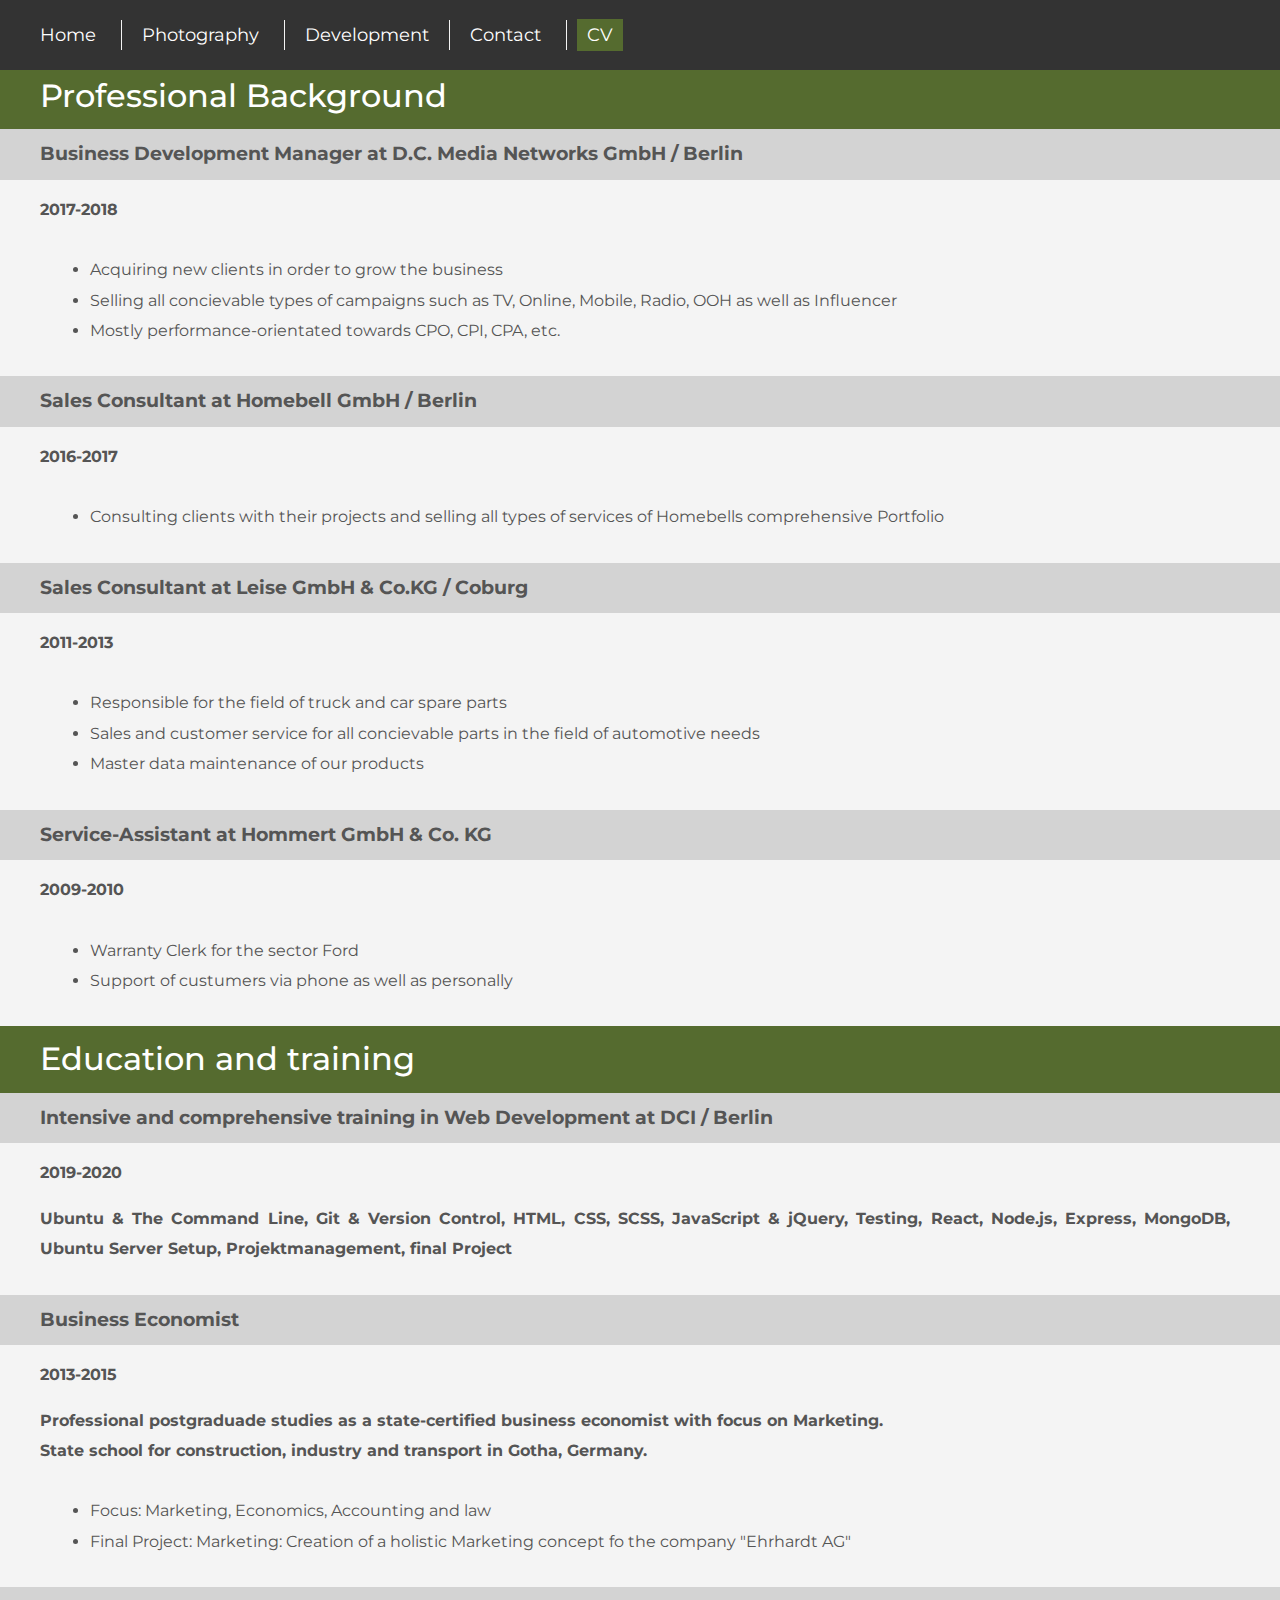
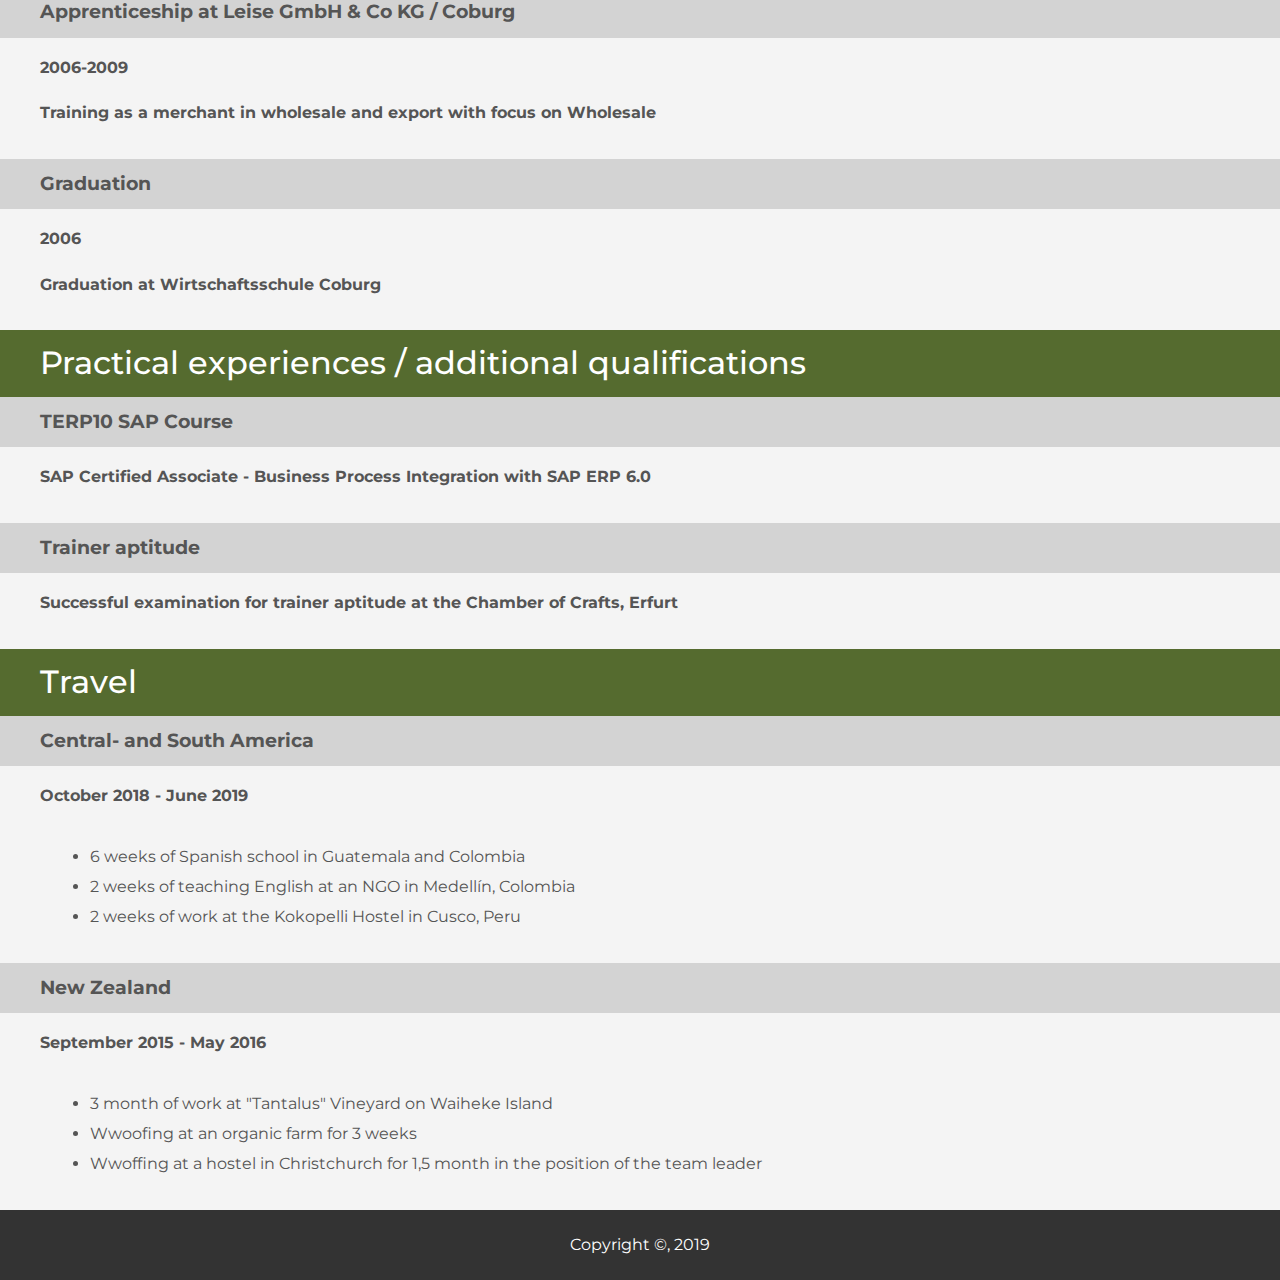
<file: Portfolio_final_CV.html>
<!DOCTYPE html>
<html lang="en">

<head>
    <meta charset="UTF-8">
    <title>CV</title>
    <link rel="stylesheet" href="Portfolio_final_styles.css">
    <link href="https://fonts.googleapis.com/css?family=Montserrat&display=swap" rel="stylesheet">
    <link rel="stylesheet" href="https://use.fontawesome.com/releases/v5.7.0/css/all.css" integrity="sha384-lZN37f5QGtY3VHgisS14W3ExzMWZxybE1SJSEsQp9S+oqd12jhcu+A56Ebc1zFSJ" crossorigin="anonymous">
    <script src="Portfolio_final_js.js"></script>

</head>

<body>
    
    <button onclick="topFunction()" id="myBtn" title="Go to Top">Top</button>

    <div class="navbar">
        <nav>
            <ul>
                <li><a href="Portfolio_final_home.html"><i class="fas fa-home"></i> Home</a></li>
                <li><a href="Portfolio_final_photography.html"><i class="fas fa-camera-retro"></i> Photography</a></li>
                <li><a href="Portfolio_final_development.html"><i class="fas fa-file-code"></i> Development</a>
                <li><a href="Portfolio_final_Contact.html"><i class="fas fa-id-card"></i> Contact</a></li>
                <li><a href="Portfolio_final_CV.html" class="active"><i class="fas fa-user"></i> CV</a></li>
            </ul>
        </nav>
    </div>


    <div class=sticky>
        <h1>Professional Background</h1>
    </div>
    <h3>Business Development Manager at D.C. Media Networks GmbH / Berlin</h3>
    <h4>2017-2018</h4>
    <div class="CVtext">
        <ul>
            <li>Acquiring new clients in order to grow the business</li>
            <li>Selling all concievable types of campaigns such as TV, Online, Mobile, Radio, OOH as well as Influencer</li>
            <li>Mostly performance-orientated towards CPO, CPI, CPA, etc.</li>
        </ul>
    </div>
    <h3>Sales Consultant at Homebell GmbH / Berlin</h3>
    <h4>2016-2017</h4>
    <div class="CVtext">
        <ul>
            <li>Consulting clients with their projects and selling all types of services of Homebells comprehensive Portfolio</li>
        </ul>
    </div>

    <h3>Sales Consultant at Leise GmbH &amp; Co.KG / Coburg</h3>
    <h4>2011-2013</h4>
    <div class="CVtext">
        <ul>
            <li>Responsible for the field of truck and car spare parts</li>
            <li>Sales and customer service for all concievable parts in the field of automotive needs</li>
            <li>Master data maintenance of our products</li>
        </ul>
    </div>

    <h3>Service-Assistant at Hommert GmbH &amp; Co. KG</h3>
    <h4>2009-2010</h4>
    <div class="CVtext">
        <ul>
            <li>Warranty Clerk for the sector Ford</li>
            <li>Support of custumers via phone as well as personally</li>
        </ul>
    </div>


    <div class=sticky>
        <h1>Education and training</h1>
    </div>
    <h3>Intensive and comprehensive training in Web Development at DCI / Berlin</h3>
    <h4>2019-2020</h4>
    <h4>Ubuntu &amp; The Command Line, Git &amp; Version Control, HTML, CSS, SCSS,
        JavaScript &amp; jQuery, Testing, React, Node.js, Express, MongoDB, Ubuntu Server Setup, Projektmanagement, final Project</h4><br>
    <h3>Business Economist</h3>
    <h4>2013-2015</h4>
    <h4>Professional postgraduade studies as a state-certified business economist with focus on Marketing.<br>State school for construction, industry and transport in Gotha, Germany.</h4>
    <div class="CVtext">
        <ul>
            <li>Focus: Marketing, Economics, Accounting and law</li>
            <li>Final Project: Marketing: Creation of a holistic Marketing concept fo the company "Ehrhardt AG"</li>
        </ul>
    </div>

    <h3>Apprenticeship at Leise GmbH &amp; Co KG / Coburg</h3>
    <h4>2006-2009</h4>
    <h4>Training as a merchant in wholesale and export with focus on Wholesale</h4><br>

    <h3>Graduation</h3>
    <h4>2006</h4>
    <h4>Graduation at Wirtschaftsschule Coburg</h4><br>

    <div class=sticky>
        <h1>Practical experiences / additional qualifications</h1>
    </div>
    <h3>TERP10 SAP Course</h3>
    <h4>SAP Certified Associate - Business Process Integration with SAP ERP 6.0</h4><br>

    <h3>Trainer aptitude</h3>
    <h4>Successful examination for trainer aptitude at the Chamber of Crafts, Erfurt</h4><br>

    <div class=sticky>
        <h1>Travel</h1>
    </div>
    <h3>Central- and South America</h3>
    <h4>October 2018 - June 2019</h4>
    <div class="CVtext">
        <ul>
            <li>6 weeks of Spanish school in Guatemala and Colombia</li>
            <li>2 weeks of teaching English at an NGO in Medellín, Colombia</li>
            <li>2 weeks of work at the Kokopelli Hostel in Cusco, Peru</li>
        </ul>
    </div>

    <h3>New Zealand</h3>
    <h4>September 2015 - May 2016</h4>
    <div class="CVtext">
        <ul>
            <li>3 month of work at "Tantalus" Vineyard on Waiheke Island</li>
            <li>Wwoofing at an organic farm for 3 weeks</li>
            <li>Wwoffing at a hostel in Christchurch for 1,5 month in the position of the team leader</li>
        </ul>
    </div>


    <footer>
        <article>Copyright &copy, 2019</article>
    </footer>

</body></html>
</file>
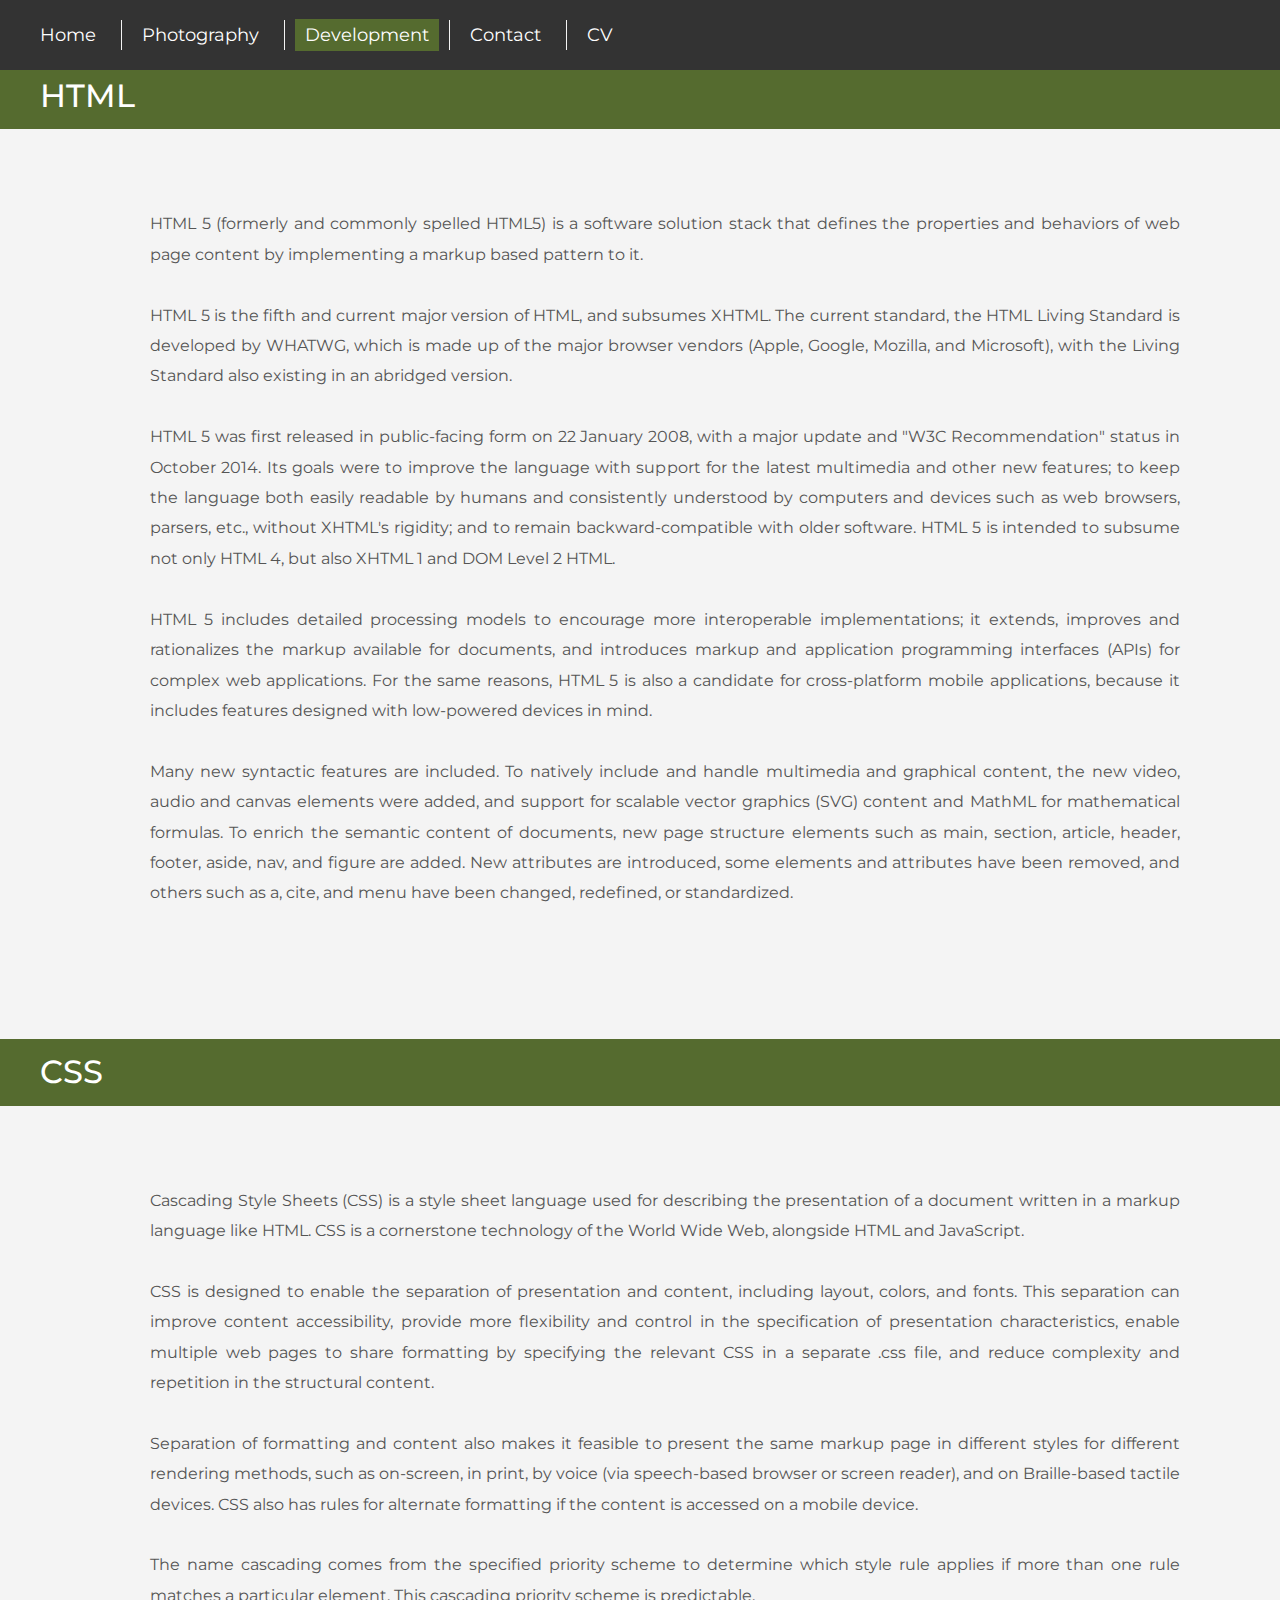
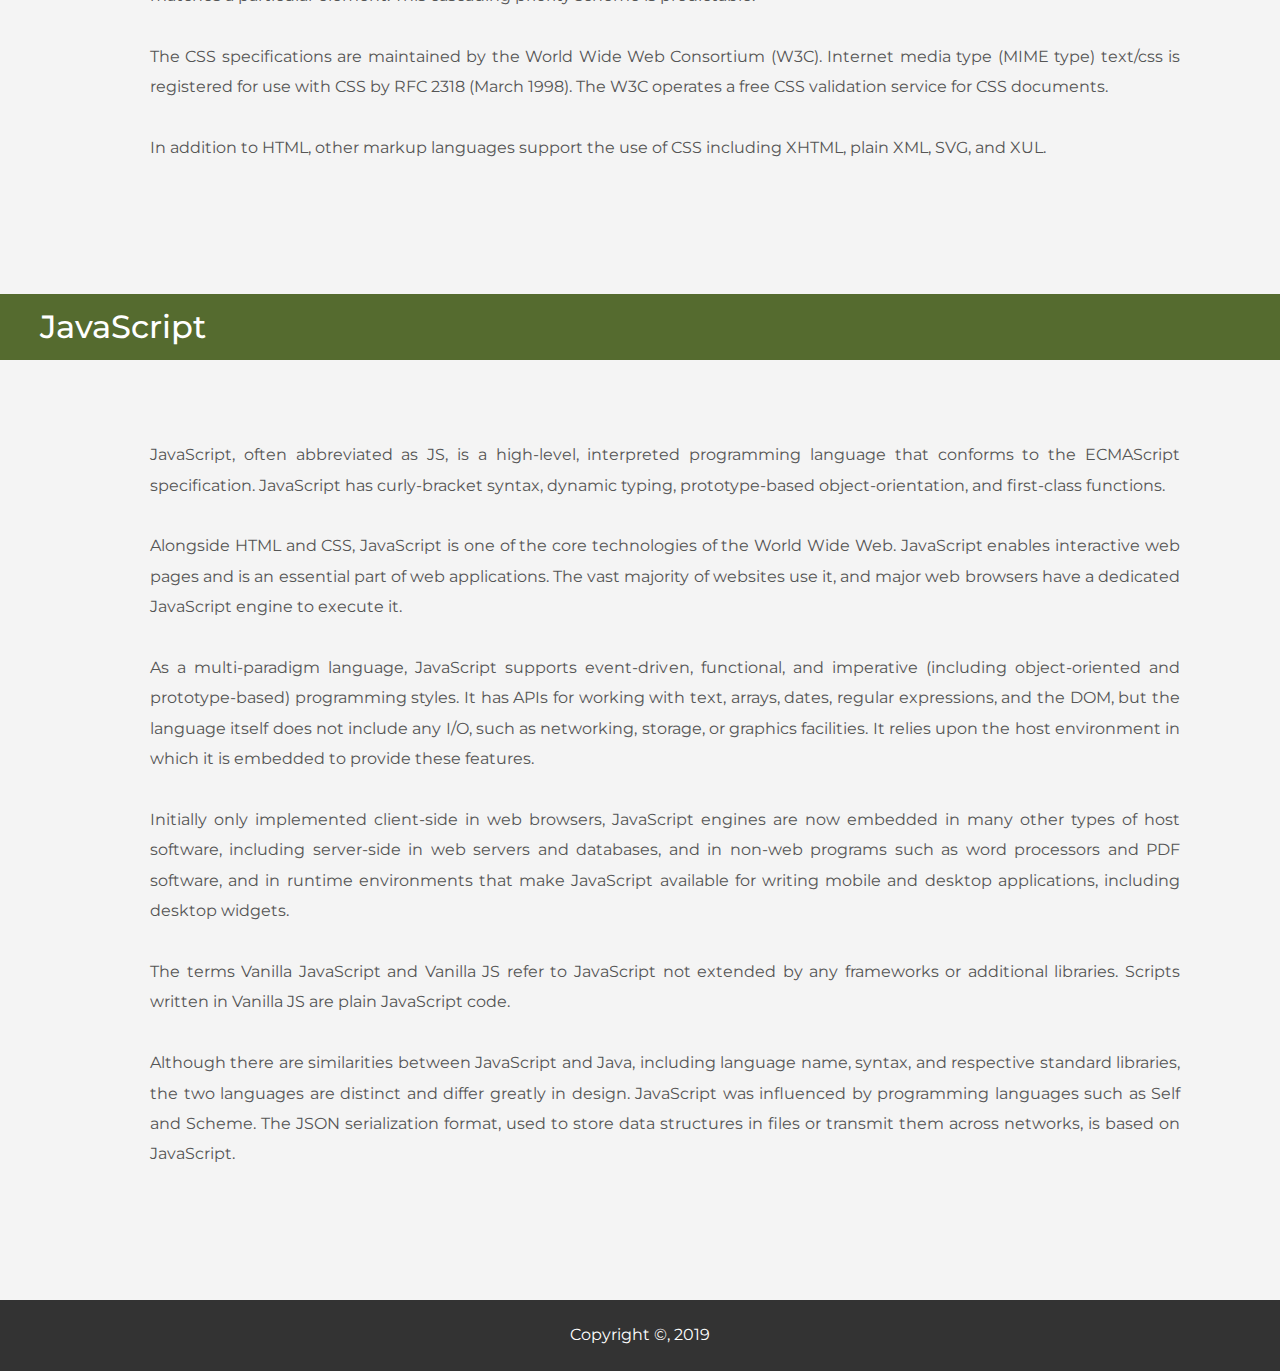
<file: Portfolio_final_development.html>
<!DOCTYPE html>
<html lang="en">

<head>
    <meta charset="UTF-8">
    <title>Development</title>
    <link rel="stylesheet" href="Portfolio_final_styles.css">
    <link href="https://fonts.googleapis.com/css?family=Montserrat&display=swap" rel="stylesheet">
    <link rel="stylesheet" href="https://use.fontawesome.com/releases/v5.7.0/css/all.css" integrity="sha384-lZN37f5QGtY3VHgisS14W3ExzMWZxybE1SJSEsQp9S+oqd12jhcu+A56Ebc1zFSJ" crossorigin="anonymous">
    <script src="Portfolio_final_js.js"></script>

</head>

<body>
    
    <button onclick="topFunction()" id="myBtn" title="Go to Top">Top</button>

    <div class="navbar">
        <nav>
            <ul>
                <li><a href="Portfolio_final_home.html"><i class="fas fa-home"></i> Home</a></li>
                <li><a href="Portfolio_final_photography.html"><i class="fas fa-camera-retro"></i> Photography</a></li>
                <li><a href="Portfolio_final_development.html" class="active"><i class="fas fa-file-code"></i> Development</a>
                <li><a href="Portfolio_final_Contact.html"><i class="fas fa-id-card"></i> Contact</a></li>
                <li><a href="Portfolio_final_CV.html"><i class="fas fa-user"></i> CV</a></li>
            </ul>
        </nav>
    </div>

    <div class=sticky>
        <h1>HTML</h1>
    </div>
    <div class="devtext">
        <i class="fab fa-html5"></i>
        <p>HTML 5 (formerly and commonly spelled HTML5) is a software solution stack that defines the properties and behaviors of web page content by implementing a markup based pattern to it.<br><br>

            HTML 5 is the fifth and current major version of HTML, and subsumes XHTML. The current standard, the HTML Living Standard is developed by WHATWG, which is made up of the major browser vendors (Apple, Google, Mozilla, and Microsoft), with the Living Standard also existing in an abridged version.<br><br>

            HTML 5 was first released in public-facing form on 22 January 2008, with a major update and "W3C Recommendation" status in October 2014. Its goals were to improve the language with support for the latest multimedia and other new features; to keep the language both easily readable by humans and consistently understood by computers and devices such as web browsers, parsers, etc., without XHTML's rigidity; and to remain backward-compatible with older software. HTML 5 is intended to subsume not only HTML 4, but also XHTML 1 and DOM Level 2 HTML.<br><br>

            HTML 5 includes detailed processing models to encourage more interoperable implementations; it extends, improves and rationalizes the markup available for documents, and introduces markup and application programming interfaces (APIs) for complex web applications. For the same reasons, HTML 5 is also a candidate for cross-platform mobile applications, because it includes features designed with low-powered devices in mind.<br><br>

            Many new syntactic features are included. To natively include and handle multimedia and graphical content, the new video, audio and canvas elements were added, and support for scalable vector graphics (SVG) content and MathML for mathematical formulas. To enrich the semantic content of documents, new page structure elements such as main, section, article, header, footer, aside, nav, and figure are added. New attributes are introduced, some elements and attributes have been removed, and others such as a, cite, and menu have been changed, redefined, or standardized.<br><br>
        </p>

    </div>

    <div class=sticky>
        <h1>CSS</h1>
    </div>
    <div class="devtext">
        <i class="fab fa-css3-alt"></i>
        <p>
            Cascading Style Sheets (CSS) is a style sheet language used for describing the presentation of a document written in a markup language like HTML. CSS is a cornerstone technology of the World Wide Web, alongside HTML and JavaScript.<br><br>

            CSS is designed to enable the separation of presentation and content, including layout, colors, and fonts. This separation can improve content accessibility, provide more flexibility and control in the specification of presentation characteristics, enable multiple web pages to share formatting by specifying the relevant CSS in a separate .css file, and reduce complexity and repetition in the structural content.<br><br>

            Separation of formatting and content also makes it feasible to present the same markup page in different styles for different rendering methods, such as on-screen, in print, by voice (via speech-based browser or screen reader), and on Braille-based tactile devices. CSS also has rules for alternate formatting if the content is accessed on a mobile device.<br><br>

            The name cascading comes from the specified priority scheme to determine which style rule applies if more than one rule matches a particular element. This cascading priority scheme is predictable.<br><br>

            The CSS specifications are maintained by the World Wide Web Consortium (W3C). Internet media type (MIME type) text/css is registered for use with CSS by RFC 2318 (March 1998). The W3C operates a free CSS validation service for CSS documents.<br><br>

            In addition to HTML, other markup languages support the use of CSS including XHTML, plain XML, SVG, and XUL.<br><br>

        </p>
    </div>

    <div class=sticky>
        <h1>JavaScript</h1>
    </div>
    <div class="devtext">
        <i class="fab fa-js-square"></i>
        <p>
            JavaScript, often abbreviated as JS, is a high-level, interpreted programming language that conforms to the ECMAScript specification. JavaScript has curly-bracket syntax, dynamic typing, prototype-based object-orientation, and first-class functions.<br><br>

            Alongside HTML and CSS, JavaScript is one of the core technologies of the World Wide Web. JavaScript enables interactive web pages and is an essential part of web applications. The vast majority of websites use it, and major web browsers have a dedicated JavaScript engine to execute it.<br><br>

            As a multi-paradigm language, JavaScript supports event-driven, functional, and imperative (including object-oriented and prototype-based) programming styles. It has APIs for working with text, arrays, dates, regular expressions, and the DOM, but the language itself does not include any I/O, such as networking, storage, or graphics facilities. It relies upon the host environment in which it is embedded to provide these features.<br><br>

            Initially only implemented client-side in web browsers, JavaScript engines are now embedded in many other types of host software, including server-side in web servers and databases, and in non-web programs such as word processors and PDF software, and in runtime environments that make JavaScript available for writing mobile and desktop applications, including desktop widgets.<br><br>

            The terms Vanilla JavaScript and Vanilla JS refer to JavaScript not extended by any frameworks or additional libraries. Scripts written in Vanilla JS are plain JavaScript code.<br><br>

            Although there are similarities between JavaScript and Java, including language name, syntax, and respective standard libraries, the two languages are distinct and differ greatly in design. JavaScript was influenced by programming languages such as Self and Scheme. The JSON serialization format, used to store data structures in files or transmit them across networks, is based on JavaScript.<br><br>
        </p>
    </div>


    <footer>
        <article>Copyright &copy, 2019</article>
    </footer>

</body>

</html>
</file>
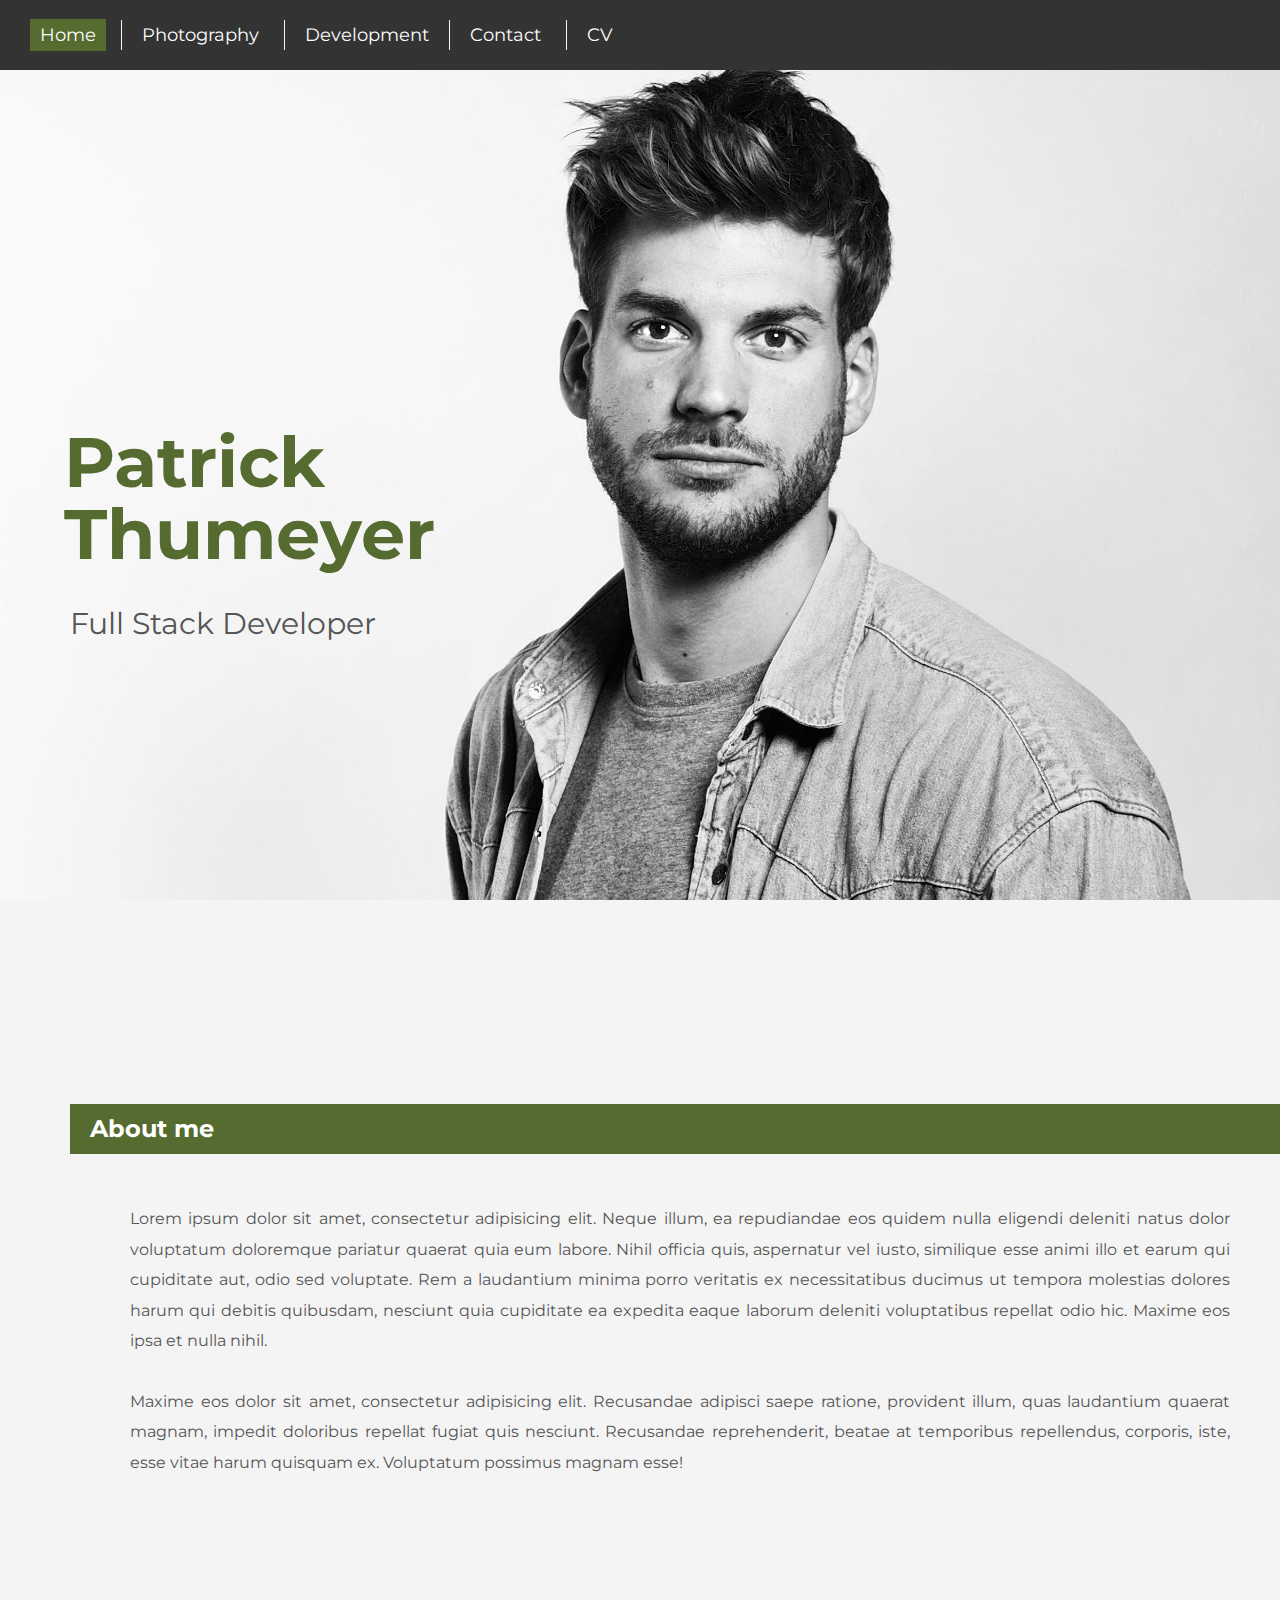
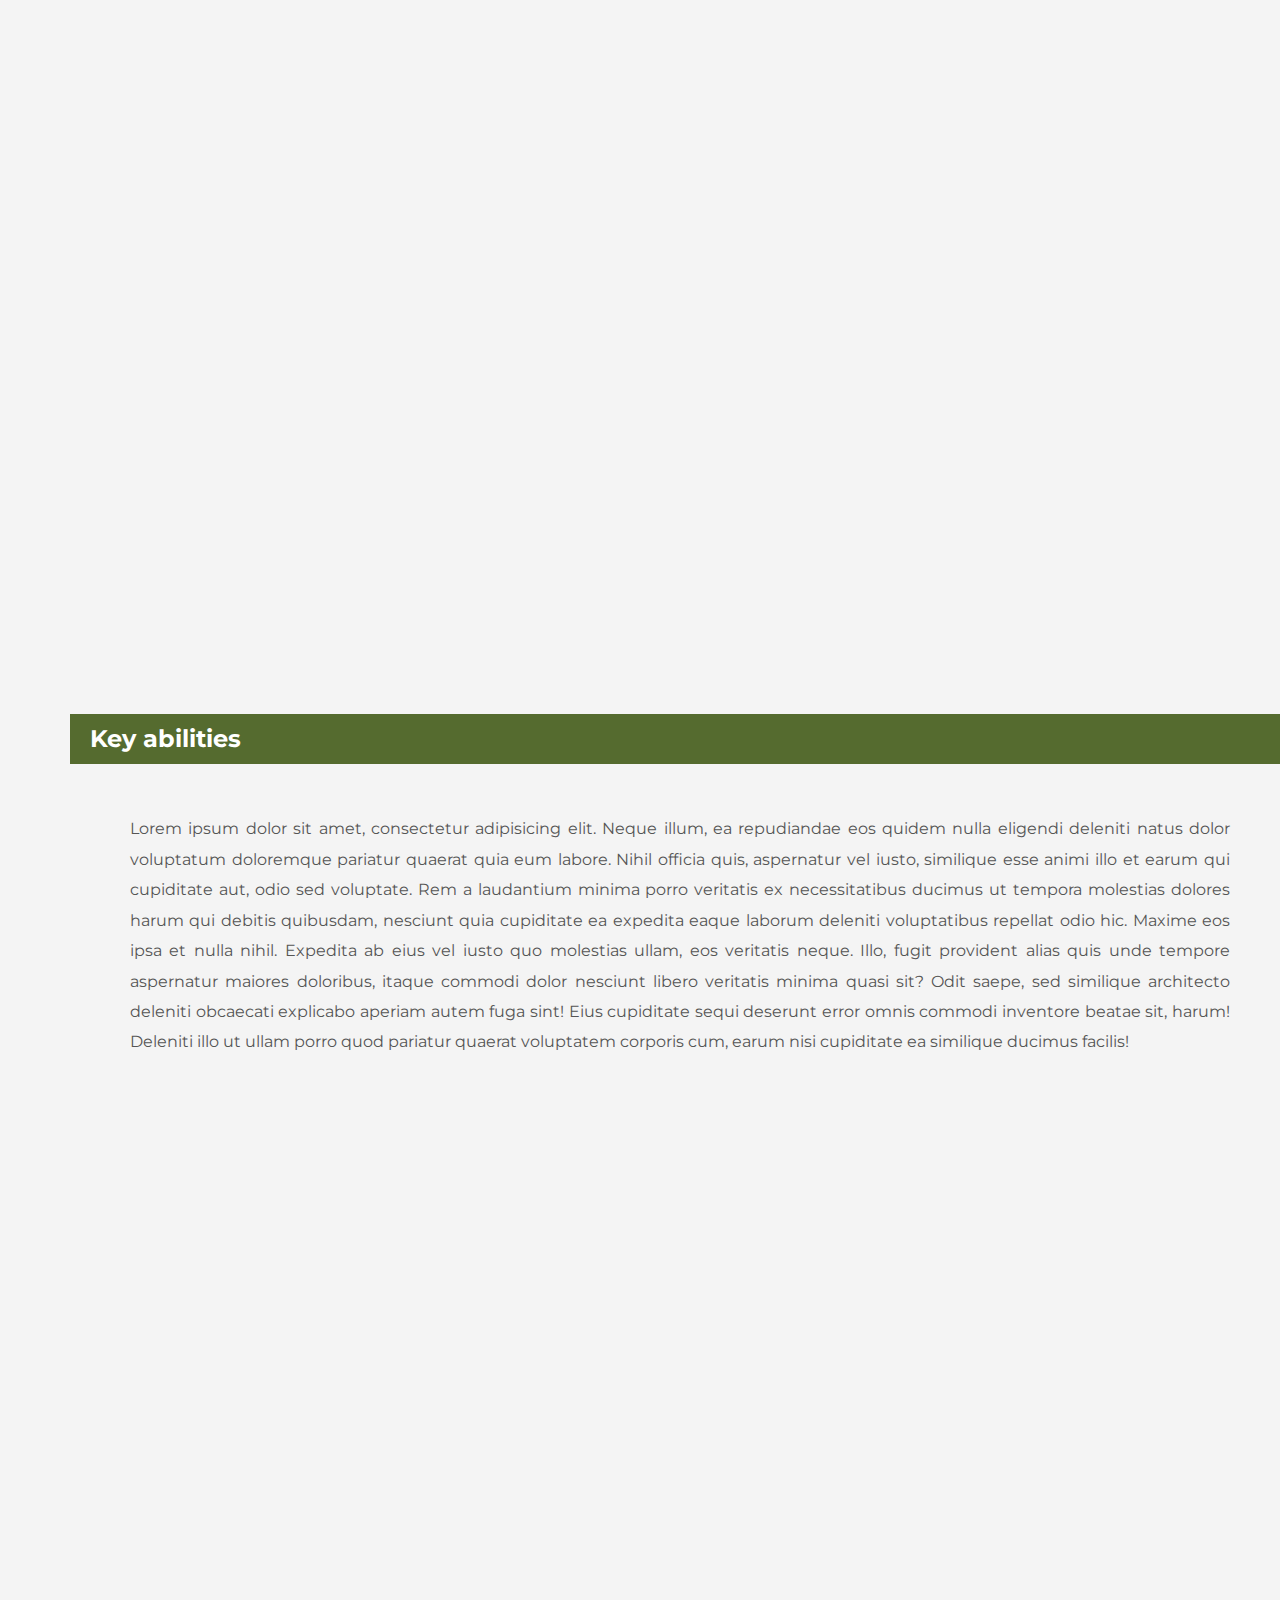
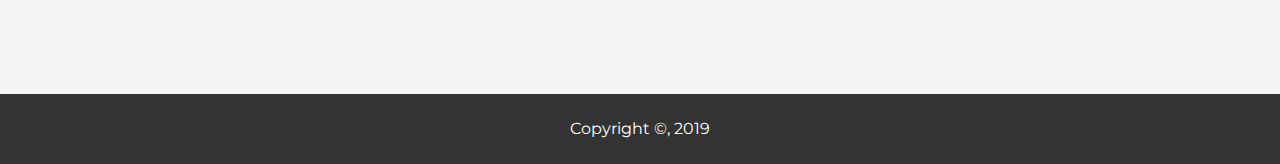
<file: Portfolio_final_home.html>
<!DOCTYPE html>
<html lang="en">

<head>
    <meta charset="UTF-8">
    <title>Portfolio_final</title>
    <link rel="stylesheet" href="Portfolio_final_styles.css">
    <link href="https://fonts.googleapis.com/css?family=Montserrat&display=swap" rel="stylesheet">
    <link rel="stylesheet" href="https://use.fontawesome.com/releases/v5.7.0/css/all.css"
        integrity="sha384-lZN37f5QGtY3VHgisS14W3ExzMWZxybE1SJSEsQp9S+oqd12jhcu+A56Ebc1zFSJ" crossorigin="anonymous">
    <script src="Portfolio_final_js.js"></script>
</head>

<body>

    <button onclick="topFunction()" id="myBtn" title="Go to Top">Top</button>

    <div class="navbar">
        <nav>
            <ul>
                <li><a href="Portfolio_final_home.html" class="active"><i class="fas fa-home"></i> Home</a></li>
                <li><a href="Portfolio_final_photography.html"><i class="fas fa-camera-retro"></i> Photography</a></li>
                <li><a href="Portfolio_final_development.html"> <i class="fas fa-file-code"></i> Development</a>
                <li><a href="Portfolio_final_Contact.html"><i class="fas fa-id-card"></i> Contact</a></li>
                <li><a href="Portfolio_final_CV.html"><i class="fas fa-user"></i> CV</a></li>
            </ul>
        </nav>
    </div>

    <section class="s1">

        <div class="nametag1">
            Patrick<br><br><br>
            Thumeyer
        </div>

        <div class="nametag2">
            Full Stack Developer
        </div>

        <div class="social">
            <a href="https://www.facebook.com/patrick.thumeyer" target="_blank"><i
                    class="fab fa-facebook-square"></i></a>
            <a href="https://www.instagram.com/patrickthumeyer/" target="_blank"><i class="fab fa-instagram"></i></a>
            <a href="https://www.linkedin.com/in/patrick-thumeyer-22b67b13b/" target="_blank"><i
                    class="fab fa-linkedin"></i></a>
        </div>


    </section>

    <div class="div_s2_s4">

        <h2>About me</h2>
        <p>Lorem ipsum dolor sit amet, consectetur adipisicing elit. Neque illum, ea repudiandae eos quidem nulla
            eligendi deleniti natus dolor voluptatum doloremque pariatur quaerat quia eum labore. Nihil officia quis,
            aspernatur vel iusto, similique esse animi illo et earum qui cupiditate aut, odio sed voluptate. Rem a
            laudantium minima porro veritatis ex necessitatibus ducimus ut tempora molestias dolores harum qui debitis
            quibusdam, nesciunt quia cupiditate ea expedita eaque laborum deleniti voluptatibus repellat odio hic.
            Maxime eos ipsa et nulla nihil.<br><br>
            Maxime eos dolor sit amet, consectetur adipisicing elit. Recusandae adipisci saepe ratione, provident illum,
            quas laudantium quaerat magnam, impedit doloribus repellat fugiat quis nesciunt. Recusandae reprehenderit,
            beatae at temporibus repellendus, corporis, iste, esse vitae harum quisquam ex. Voluptatum possimus magnam
            esse!</p>
    </div>

    <section class="s3">
        <div>

        </div>
    </section>

    <div class="div_s2_s4">
        <h2>Key abilities</h2>
        <p>Lorem ipsum dolor sit amet, consectetur adipisicing elit. Neque illum, ea repudiandae eos quidem nulla
            eligendi deleniti natus dolor voluptatum doloremque pariatur quaerat quia eum labore. Nihil officia quis,
            aspernatur vel iusto, similique esse animi illo et earum qui cupiditate aut, odio sed voluptate. Rem a
            laudantium minima porro veritatis ex necessitatibus ducimus ut tempora molestias dolores harum qui debitis
            quibusdam, nesciunt quia cupiditate ea expedita eaque laborum deleniti voluptatibus repellat odio hic.
            Maxime eos ipsa et nulla nihil. Expedita ab eius vel iusto quo molestias ullam, eos veritatis neque. Illo,
            fugit provident alias quis unde tempore aspernatur maiores doloribus, itaque commodi dolor nesciunt libero
            veritatis minima quasi sit? Odit saepe, sed similique architecto deleniti obcaecati explicabo aperiam autem
            fuga sint! Eius cupiditate sequi deserunt error omnis commodi inventore beatae sit, harum! Deleniti illo ut
            ullam porro quod pariatur quaerat voluptatem corporis cum, earum nisi cupiditate ea similique ducimus
            facilis!</p>
    </div>

    <section class="s5">
        <div>

        </div>
    </section>





    <footer>
        <article>Copyright &copy, 2019</article>
    </footer>
    <script>

    </script>
</body>

</html>
</file>
<file: Portfolio_final_styles.css>
html {
    scroll-behavior: smooth
}

#myBtn {
    display: none;
    position: fixed;
    bottom: 12px;
    right: 15px;
    z-index: 99;
    background-color: lightgrey;
    color: #555;
    cursor: pointer;
    padding: 13px;
    border-radius: 8px;
    font-size: 16px;
    opacity: 0.85;
}

#myBtn:hover {
    background-color: darkolivegreen;
    color: white;
    transition: 0.4s;
}


body {
    background-color: #f4f4f4;
    color: #555555;
    font-family: 'Montserrat', sans-serif;
    font-size: 16px;
    line-height: 1.9em;
    margin: 0;
    padding-top: 63px;
    text-align: justify;
}

nav a {
    margin: 5px 10px;
    color: white;
    padding: 5px 10px;
    text-decoration: none;
}

nav a:hover,
a.active {
    background-color: darkolivegreen;
    transition: 0.3s;
}

nav ul {
    margin: 0;
    padding: 0;
    list-style: none;
    display: inline
}

nav>ul>li {
    display: inline-block;
    margin: 0px;
    padding: 0px;
    border-left: 1px solid #f4f4f4;
}

nav>ul>li:first-child {
    border: none
}

.navbar {
    background-color: #333;
    color: #fff;
    padding: 20px;
    font-size: 18px;
    z-index: 99;
    text-decoration: none;
    position: fixed;
    top: 0;
    left: 0;
    right: 0;
}

@media all and (max-width: 790px) {
    nav>ul>li {
        display: block;
        margin: 0px;
        padding: 0px;
        border: none;
    }

    body {
        padding-top: 190px;
    }

}

p {
    margin-top: 50px;
    margin-bottom: 50px;
    margin-left: 60px;
    margin-right: 50px;
}

h1,
h2,
h3,
h4 {
    margin: 0;
}



.div_s2_s4 h2 {
    background-color: darkolivegreen;
    color: white;
    padding: 10px 20px;
}

h4 {
    font-weight: 90px;
    margin-left: 40px;
    padding-top: 15px;
    margin-right: 50px;
    font-weight: 700;
}

h3 {
    background-color: lightgrey;
    color: #555555;
    padding: 10px 40px;
}

h1 {
    background-color: darkolivegreen;
    color: white;
    padding: 18px;
    padding-left: 40px;
    font-weight: 500;
    z-index: 99;
}

.nametag1 {
    font-weight: bold;
    color: darkolivegreen;
    font-size: 70px;
    position: absolute;
    left: 5%;
    top: 50%;
    font-family: 'Montserrat', sans-serif;
}

.nametag2 {
    font-weight: normal;
    color: #555;
    font-size: 30px;
    position: absolute;
    left: 5.5%;
    top: 68%;
    font-family: 'Montserrat', sans-serif;
}

.social {
    position: absolute;
    right: 30px;
    bottom: 40px;
    display: flex;
    flex-direction: column;
}

.social i {
    font-size: 60px;
    color: darkolivegreen;
}

.social a:hover i {
    transform: rotateY(360deg);
    transition: all .7s;
    color: #555555;
}

.s1 {
    width: 100%;
    height: 65vh;
    background-attachment: fixed;
    background-size: cover;
    background-position: center 63px;
    padding-bottom: 20%;
    line-height: 1.5em;
    background-image: url(images/passfoto.jpg)
}

.s2 {
    width: 100%;
    height: 12vh;
    background-attachment: fixed;
    background-size: cover;
    background-position: center;
    padding: 18%;
    padding-left: 5%;
    padding-right: 0;
    background-image:
}

.s3 {
    width: 100%;
    height: 20vh;
    background-attachment: fixed;
    background-size: cover;
    background-position: center;
    margin-top: ;
    padding-bottom: 20%;
    background-image: url(images/coding2.jpg)
}

.s4 {
    width: 100%;
    height: 12vh;
    background-attachment: fixed;
    background-size: cover;
    background-position: center;
    padding: 18%;
    padding-left: 5%;
    padding-right: 0;
    background-image:
}

.s5 {
    width: 100%;
    height: 20vh;
    background-attachment: fixed;
    background-size: cover;
    background-position: center;
    margin-top: ;
    padding-bottom: 20%;
    background-image: url(images/graphs.jpeg)
}

.div_s2_s4 {
    margin-top: 200px;
    margin-bottom: 200px;
    margin-left: 70px;
}


.my-photos1 {
    display: flex;
    justify-content: space-around;
    margin-bottom: 70px;
    margin-top: 40px;
    margin-right: 10px;
    margin-left: 10px;
    background-color: ;
}

.my-photos1 a {
    width: 16%;
}

.my-photos1 img {
    width: 100%;
}

.my-photos2 {
    display: flex;
    justify-content: space-around;
    margin-bottom: 70px;
    margin-right: 0%;
    margin-left: 10%;
}

.my-photos2 a {
    width: 32%;
}

.my-photos2 img {
    width: 100%;
}

.my-photos3 {
    display: flex;
    justify-content: space-around;
    margin-bottom: 70px;
    margin-right: 10px;
    margin-left: 10px;
}

.my-photos3 a {
    width: 17%;
}

.my-photos3 img {
    width: 100%;
}

.my-photos4 {
    display: flex;
    justify-content: space-around;
    margin-bottom: 70px;
    margin-right: 10px;
    margin-left: 10px;
}

.my-photos4 a {
    width: 27%;
}

.my-photos4 img {
    width: 100%;
}

.my-photos5 {
    display: flex;
    justify-content: space-around;
    margin-bottom: 70px;
    margin-right: 10px;
    margin-left: 10px;
}

.my-photos5 a {
    width: 27%;
}

.my-photos5 img {
    width: 100%;
}

img {
    width: 70%;
    display: block;
    margin-left: auto;
    margin-right: auto;
}

.fab {
    margin-left: 5px;
    margin-top: 20px;
    margin-right: 35px;
    font-size: 110px;
    color: black;
}

.devtext {
    margin-left: 50px;
    display: flex;
    margin-right: 50px;
    margin-bottom: 50px;
    margin-top: 30px;
}

.CVtext {
    margin: 30px;
    margin-right: 80px;
    margin-left: 50px;
}

.map {
    position: relative;
    margin-top: 30px;
    z-index: -1;
}

.flexcontact {
    display: flex;
    flex-wrap: wrap;
    justify-content: space-around;
    margin-bottom: 30px;
}


/*CONTACT FORM*/

.Contactform {
    margin-top: 30px;
}

form {
    margin-left: 25px
}

label {
    width: 190px;
    display: inline-block;
}

input[type="text"],
input[type="password"],
input[type="date"],
textarea {
    width: 270px;
    padding: 5px;
    border: none;
    border-bottom: 1px solid grey
}

select {
    width: 285px;
    padding: 5px;
    border: none;

}

textarea {
    height: 80px;
    vertical-align: middle
}


input:focus,
textarea:focus {
    background: #eee
}

:focus {
    outline: none;
}

.sticky {
    position: sticky;
    top: 63px;
}

footer {
    background-color: #333;
    color: white;
    padding: 20px;
    text-align: center;
}
</file>
